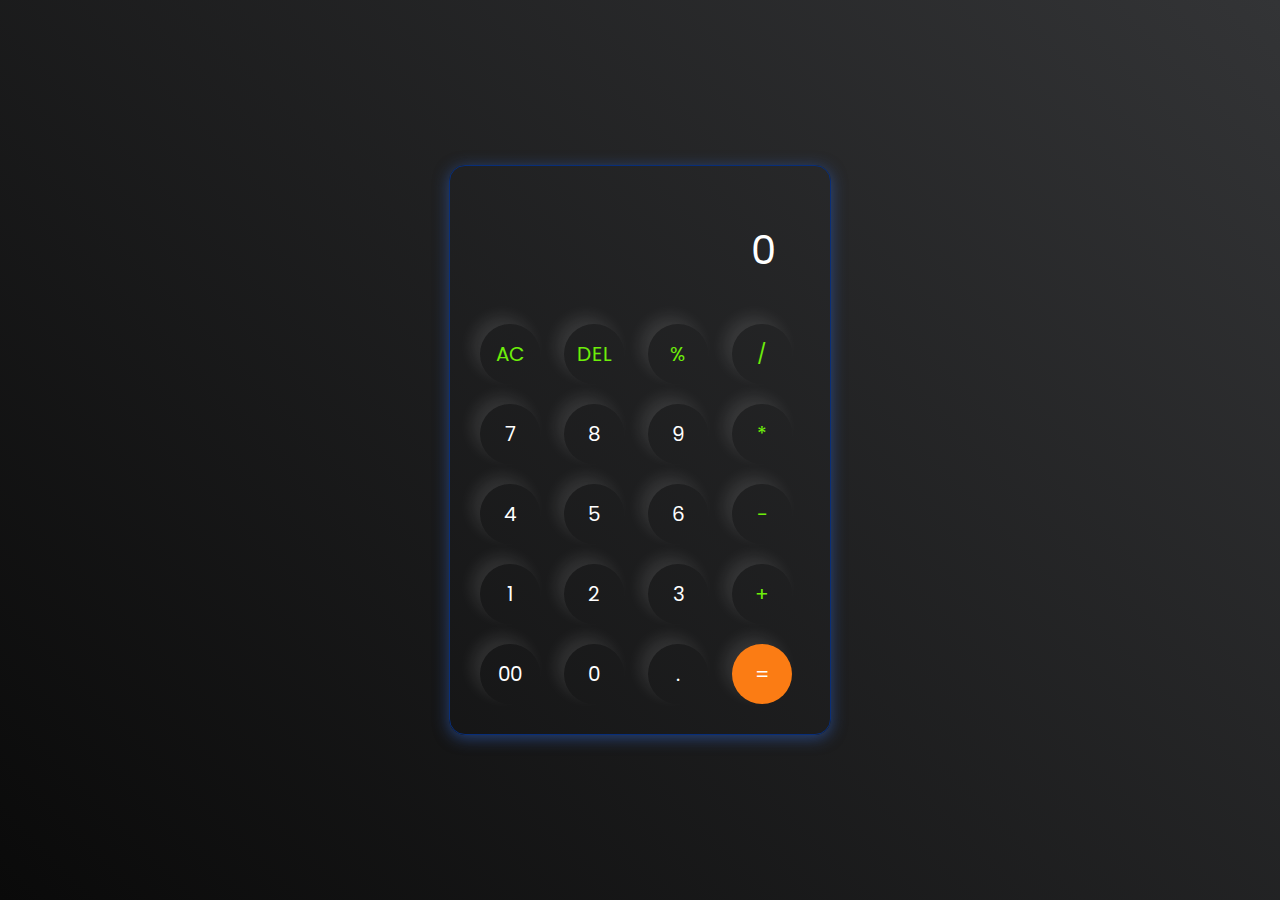
<file: task 3 - calculator/index.html>
<!DOCTYPE html>
<html lang="en">
  <head>
    <meta charset="UTF-8" />
    <meta http-equiv="X-UA-Compatible" content="IE=edge" />
    <meta name="viewport" content="width=device-width, initial-scale=1.0" />
    <link rel="stylesheet" href="style.css" />
    <title>Calculator</title>
  </head>
  <body>
    <div class="container">
      <div class="calculator">
        <input type="text" id="inputBox" placeholder="0" />
        <div>
          <button class="button operator">AC</button>
          <button class="button operator">DEL</button>
          <button class="button operator">%</button>
          <button class="button operator">/</button>
        </div>
        <div>
          <button class="button">7</button>
          <button class="button">8</button>
          <button class="button">9</button>
          <button class="button operator">*</button>
        </div>
        <div>
          <button class="button">4</button>
          <button class="button">5</button>
          <button class="button">6</button>
          <button class="button operator">-</button>
        </div>
        <div>
          <button class="button">1</button>
          <button class="button">2</button>
          <button class="button">3</button>
          <button class="button operator">+</button>
        </div>

        <div>
          <button class="button">00</button>
          <button class="button">0</button>
          <button class="button">.</button>
          <button class="button equalBtn">=</button>
        </div>
      </div>
    </div>

    <script src="app.js"></script>
  </body>
</html>
</file>
<file: task 3 - calculator/style.css>
@import url('https://fonts.googleapis.com/css2?family=Poppins:wght@500&display=swap');

*{
    margin: 0;
    padding: 0;
    box-sizing: border-box;
    font-family: 'Poppins', sans-serif;
}

body{
    width: 100%;
    height: 100vh;
    display: flex;
    justify-content: center;
    align-items: center;
    background: linear-gradient(45deg, #0a0a0a, #333436);
}

.calculator{
    border: 1px solid #082e79;
    padding: 20px;
    border-radius: 16px;
    background: transparent;
    box-shadow: 0px 3px 15px rgba(54, 109, 219, 0.5);

}

input{
    width: 320px;
    border: none;
    padding: 24px;
    margin: 10px;
    background: transparent;
    box-shadow: 0px 3px 15px rgbs(84, 84, 84, 0.1);
    font-size: 40px;
    text-align: right;
    cursor: pointer;
    color: #ffffff;
}

input::placeholder{
    color: #ffffff;
}

button{
    border: none;
    width: 60px;
    height: 60px;
    margin: 10px;
    border-radius: 50%;
    background: transparent;
    color: #ffffff;
    font-size: 20px;
    box-shadow: -8px -8px 15px rgba(255, 255, 255, 0.1);
    cursor: pointer;
}

.equalBtn{
    background-color: #fb7c14;
}

.operator{
    color: #6dee0a;
}
</file>
